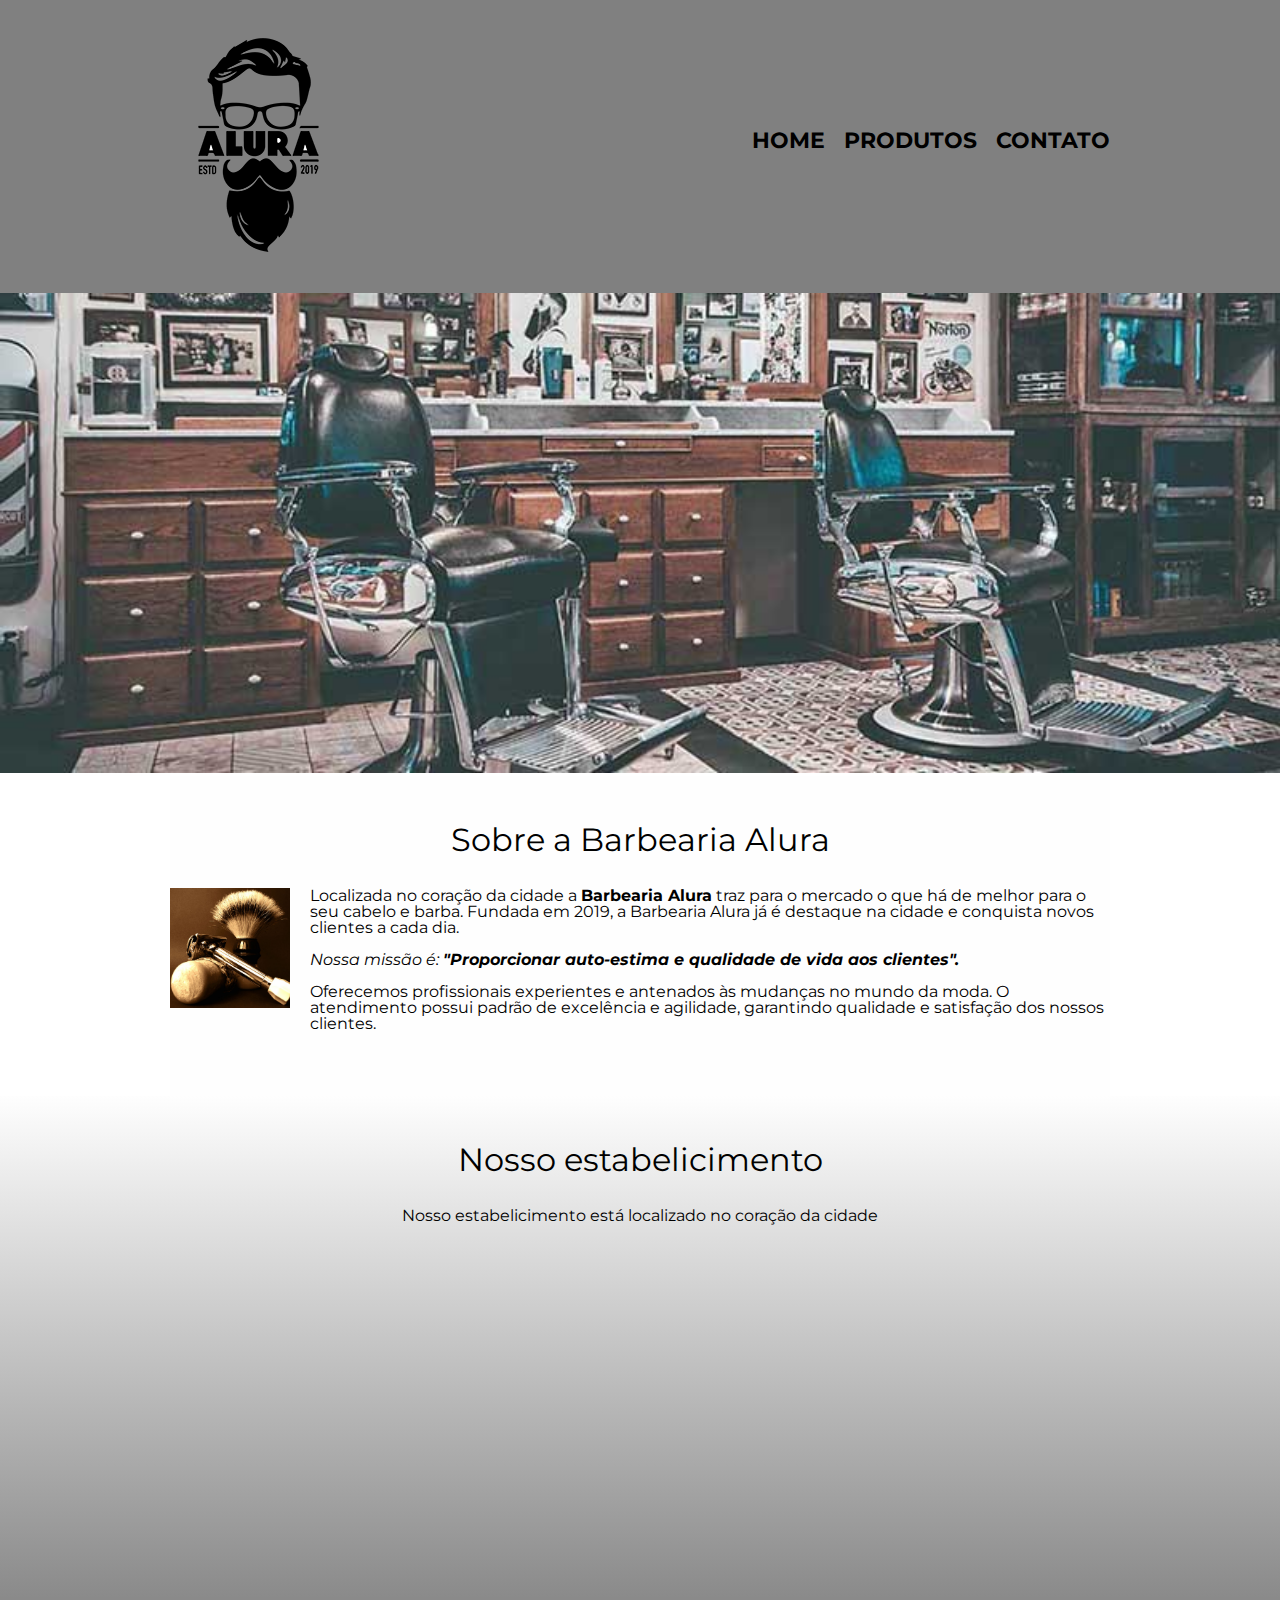
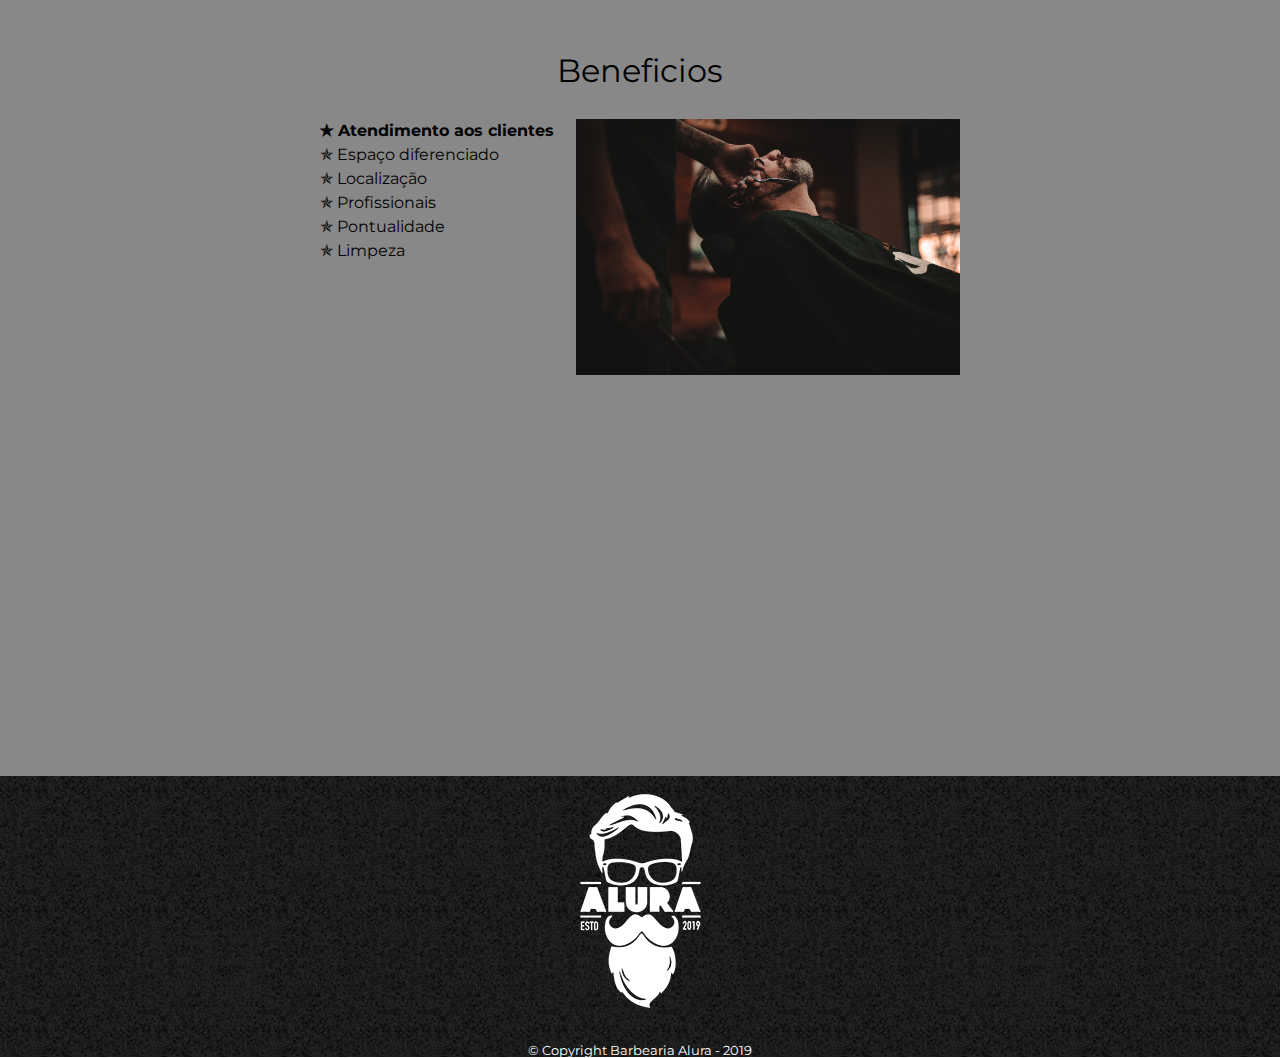
<file: index.html>
﻿<!DOCTYPE html>
<html lang="pt-br">

<head>
    <meta charset="utf-8">
    <meta name="viewport" content="width=device-width">
    <title>Barbearia Alura</title>  
    <link rel="stylesheet" href="reset.css">
    <link rel="stylesheet" href="style.css">
    <link rel="preconnect" href="https://fonts.googleapis.com">
    <link rel="preconnect" href="https://fonts.gstatic.com" crossorigin>
    <link href="https://fonts.googleapis.com/css2?family=Montserrat&display=swap" rel="stylesheet">

</head>
<body>
    <header>
        <div class="caixa">
            <h1> <img src="logo.png" alt="logo da barbearia alura"> </h1>

            <nav>
                <ul >
                    <li><a href="index.html">Home</a></li>
                    <li><a href="produtos.html"> Produtos</a></li>
                    <li><a href="contato.html">Contato</a></li>
                </ul>
            </nav>
        </div>
    </header>
    <img class= "banner" src="banner.jpg"> 
    <main>
        <section class="principal">
            <h2 class="titulo-principal">Sobre a Barbearia Alura</h2>
            <img class="utensilios" src="utensilios.jpg" alt="utensilios de um barbeiro."> 

            <p>
                Localizada no coração da cidade a <strong>Barbearia Alura</strong> traz para o mercado o que há de melhor para o seu cabelo e barba. Fundada em 2019, a Barbearia Alura já é destaque na cidade e conquista novos clientes a cada dia.
            </p>

            <p id="missao"> <em>Nossa missão é: <strong> "Proporcionar auto-estima e qualidade de vida aos clientes".</strong></em></p>

            <p>Oferecemos profissionais experientes e antenados às mudanças no mundo da moda. O atendimento possui padrão de excelência e agilidade, garantindo qualidade e satisfação dos nossos clientes.</p>
        </section>

        <section class="mapa">
            <h3 class="titulo-principal"> Nosso estabelicimento</h3>
            <p>Nosso estabelicimento está localizado no coração da cidade</p>
           <div class="mapa-conteudo"> <iframe 
            src="https://www.google.com/maps/embed?pb=!1m18!1m12!1m3!1d3656.4498404748992!2d-46.63452058502166!3d-23.588194784669575!2m3!1f0!2f0!3f0!3m2!1i1024!2i768!4f13.1!3m3!1m2!1s0x94ce5a2b2ed7f3a1%3A0xab35da2f5ca62674!2sCaelum%20-%20Escola%20de%20Tecnologia!5e0!3m2!1spt-BR!2sbr!4v1655254810331!5m2!1spt-BR!2sbr" 
            width="100%" height="300" style="border:0;" allowfullscreen="" loading="lazy" referrerpolicy="no-referrer-when-downgrade"></iframe>
        </div>
        </section>

        <section class="beneficios">
            <h3 class="titulo-principal">Beneficios</h3>
                <div class="conteudo-beneficios">
                    <ul class="lista-beneficios">
                        <li class="itens">Atendimento aos clientes</li>
                        <li class="itens">Espaço diferenciado</li>
                        <li class="itens">Localização</li>
                        <li class="itens">Profissionais</li>
                        <li class="itens">Pontualidade</li>
                        <li class="itens">Limpeza</li>
                    </ul><img src="beneficios.jpg" class="imagemBeneficios">
                    <div class="video">
                        <iframe width="560" height="315" src="https://www.youtube.com/embed/wcVVXUV0YUY" 
                            frameborder="0" allow="accelerometer; autoplay; encrypted-media; gyroscope; picture-in-picture" allowfullscreen>
                        </iframe>
                    </div>
            
               </div>
        </section>



    </main>
    <footer> 
        <img src="logo-branco.png" alt="logo da barbearia alura">
        <p class="copyright">&copy; Copyright Barbearia Alura - 2019</p>
    </footer>
</body>
</html>
</file>
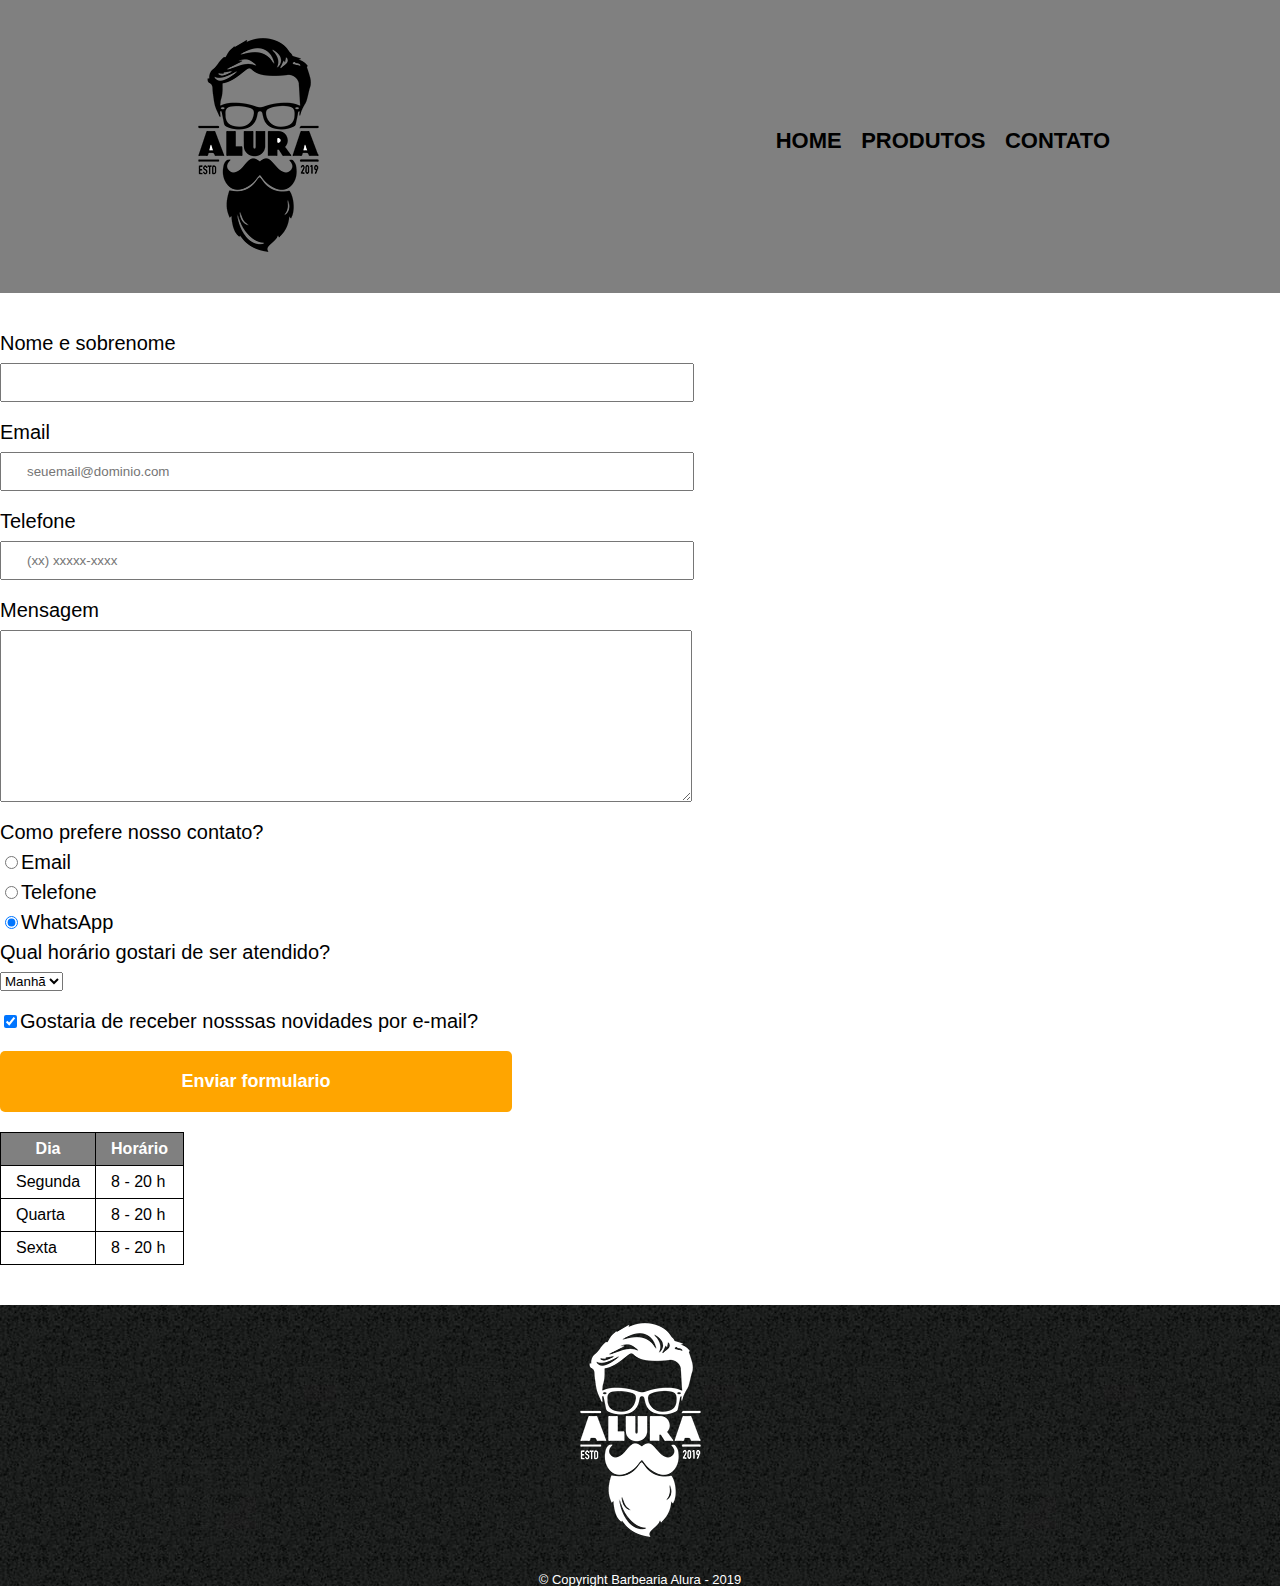
<file: contato.html>
<!Doctype html>

    
<html lang="pt-br">

<head>
    <meta charset="utf-8">
    <title> Contato - Barbearia Alura</title>
    <link rel="stylesheet" href="reset.css">
    <link rel="stylesheet" href="style.css">
 </head>

<body>
    <header>
        <div class="caixa">
            <h1> <img src="logo.png" alt="logo da barbearia alura"> </h1>

            <nav>
                <ul >
                    <li><a href="index.html">Home</a></li>
                    <li><a href="produtos.html"> Produtos</a></li>
                    <li><a href="contato.html">Contato</a></li>
                </ul>
            </nav>
        </div>
    </header>

</body>
<main>
    <form>
        <label for="nomeSobrenome">Nome e sobrenome</label>
        <input type="text" id="nomeSobrenome" class="input-padrao" required> 

        <label for="Email">Email</label>
        <input type="email" id="Email" class="input-padrao" required placeholder="seuemail@dominio.com">

        
        <label for="Telefone">Telefone</label>
        <input type="tel" id="Telefone" class="input-padrao" required placeholder="(xx) xxxxx-xxxx">

        <label for="mensagem">Mensagem</label>
        <textarea cols="70" rows="10" id="mensagem" class="input-padrao" required>
        </textarea>

        <fieldset>

            <legend>Como prefere nosso contato?</legend>
            <label for="radio-email"> <input type="radio" value = "email" id="radio-email" name = "contato">Email</label>
            <label for="radio-telefone"><input type="radio" value = "Telefone" id="radio-telefone" name = "contato">Telefone</label>           
            <label for="radio-whatsapp"><input type="radio" value = "WhatsApp" id="radio-whatsapp" name = "contato" checked>WhatsApp</label>           
        </fieldset>
    <fieldset>
        <legend>Qual horário gostari de ser atendido?</legend>
        <select>
                <option>Manhã</option>
                <option>Tarde</option>
                <option>Noite</option>
        </select>    
    </fieldset>
    <label class="checkbox"><input type="checkbox" checked>Gostaria de receber nosssas novidades por e-mail?</label>

    <input type="submit" value="Enviar formulario" class="enviar">

    <table>
        <thead>
            <tr>
                <th>Dia</th>
                <th>Horário</th>

            </tr>
        </thead>
        <tbody>
            <tr>
                <td>Segunda</td>
                <td>8 - 20 h</td>
            </tr>

            <tr>
                <td>Quarta</td>
                <td>8 - 20 h</td>
            </tr>
            <tr>
                <td>Sexta</td>
                <td>8 - 20 h</td>
            </tr>
        </tbody>

    </table>

    </form>


</main>


<footer> 
    <img src="logo-branco.png" alt="logo da barbearia alura">
    <p class="copyright">&copy; Copyright Barbearia Alura - 2019</p>
</footer>


</html>
</file>
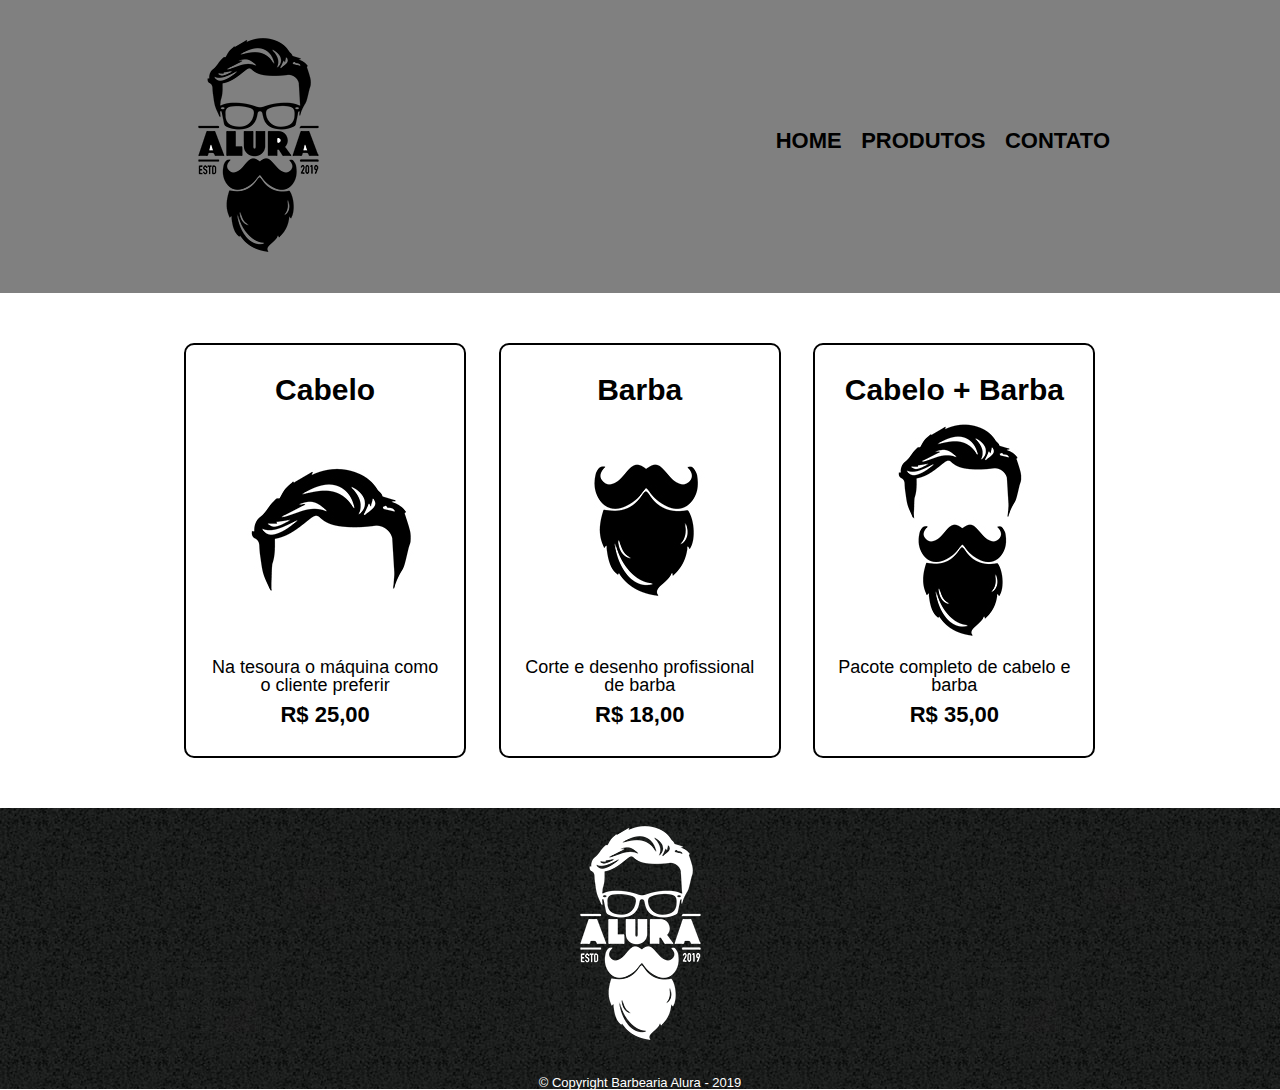
<file: produtos.html>
﻿<!Doctype html>
<html>

<head>
    <meta charset="utf-8">
    <title> Produtos - Barbearia Alura</title>
    <link rel="stylesheet" href="reset.css">
    <link rel="stylesheet" href="style.css">
 </head>

<body>
    <header>
        <div class="caixa">
            <h1> <img src="logo.png"> </h1>

            <nav>
                <ul >
                    <li><a href="index.html">Home</a></li>
                    <li><a href="produtos.html"> Produtos</a></li>
                    <li><a href="contato.html">Contato</a></li>
                </ul>
            </nav>
        </div>
    </header>
    
    <main>
        <ul class = "produtos">
            <li>
                <h2>Cabelo</h2>
                <img src="cabelo.jpg"/>
                <p class="produto-descricao">Na tesoura o máquina como o cliente preferir</p>
                <p class="produto-preco">R$ 25,00</p>
            </li>
            <li>
                <h2>Barba</h2>
                <img src="barba.jpg"/>
                <p class="produto-descricao">Corte e desenho profissional de barba</p>
                <p class="produto-preco">R$ 18,00</p>
            </li>
            <li>
                <h2>Cabelo + Barba</h2>
                <img src="cabelo+barba.jpg" />
                <p class="produto-descricao">Pacote completo de cabelo e barba</p>
                <p class="produto-preco">R$ 35,00</p>
            </li>
        </ul>
    </main>

    <footer> 
        <img src="logo-branco.png">
        <p class="copyright">&copy; Copyright Barbearia Alura - 2019</p>
    </footer>

</body>

</html>
</file>
<file: style.css>
﻿header {
    background: #808080;
    padding: 20px 0;
}

body {
    font-family: 'Montserrat', sans-serif;
}


.caixa{
    position:relative;
    width:940px;
    margin:0 auto;
}

nav {
     position: absolute;
     top:110px;
     right:0;

}
nav li{
    display: inline;
    margin: 0 0 0 15px;
    
}

nav a {
    text-transform: uppercase;
    color: black;
    font-weight: bold;
    font-size: 22px;
    text-decoration: none;
}

nav a:hover {

    color:darkgoldenrod;
    text-decoration: underline;

}

.produtos {
    width: 940px;
    margin: 0 auto;
    padding: 50px 0 ;

}

.produtos li {
    display: inline-block;
    text-align: center;
    width: 30%;
    vertical-align: top;
    margin: 0 1.5%;
    padding: 30px 20px;
    box-sizing: border-box;
    border-color: #000;
    border-width: 2px;
    border-style: solid;
    border-radius: 10px;
}

.produtos li:hover {

    border-color: darkgoldenrod;
}

.produtos li:active {

    border-color: green;

} 

.produtos li:hover h2 {
    font-size: 34px;
}

.produtos h2 {
    font-size: 30px;
    font-weight: bold;

}

.produto-descricao {
 font-size: 18px;

}

.produto-preco {
    font-size: 22px;
    font-weight: bold;
    margin-top: 10px;
}

footer {

    text-align: center;
    background:url("bg.jpg");
}

.copyright {
    color: white;
    font-size: 13px;
    margin-top: 15px;
}



form {
    
    margin:40px 0;

}

form label, form legend {

    display: block;
    font-size: 20px;
    margin-bottom: 10px;
}

.input-padrao {

    display: block;
    margin-bottom: 20px;
    padding: 10px 25px;
    width: 50%;
}

.checkbox {

    margin: 20px 0; 

}

.enviar {

    width: 40%;
    padding: 20px 0;
    background: orange;
    color: white;
    font-weight: bold;
    font-size: 18px;
    border: none;
    border-radius: 5px;
    transition: 1s all;
    cursor: pointer;

}

.enviar:hover {

    background: darkorange;
    transform: scale(1.05);

}

table{

    margin: 20px 0 40px 0;

}

thead{
    background: gray;
    color: White;
    font-weight: bold;
}

td, th {

    border: 1px solid black;
    padding:  8px 15px;
}

.banner{
    width: 100%;
}

.titulo-principal {
    text-align: center;
    font-size: 2em;
    margin: 0 0 1em;
    clear: left;
}

.principal {

    padding: 3em 0;
    background: #fefefe;
    width: 940px;
    margin: 0 auto;

}
.principal p {
    margin: 0 0 1em;
}

.principal strong {
    font-weight: bold;
}

.principal em {
    font-style: italic;
}

.utensilios {
 
    width: 120px;
    float: left;
    margin-right: 20px;
    margin-bottom: 20px;
}

.beneficios {

    padding: 3em 0;
    background: #888888;
}
.conteudo-beneficios {

    width: 640px;
    margin: 0 auto;

}

.lista-beneficios {

    width: 40%;
    display: inline-block;
    vertical-align: top;
}

.itens{

    line-height: 1.5;
}

.itens:first-child{

    font-weight: bold;

}

.itens:before{

    content: "✯ "

}

.imagemBeneficios {
    width: 60%;
    opacity: 1;
    transition: 0.7s;
}

.imagemBeneficios:hover {

    opacity: 0.3;

}

.mapa {
    padding: 3em 0;
    background: linear-gradient(#FEFEFE,#888888)

}

.mapa-conteudo {

    width: 940px;
    margin: 0 auto;

}
.mapa p {
    margin: 0 0 2em;
    text-align: center  ;
}

.video {
    width:  560px;
    margin: 1em auto;
    

}
</file>
